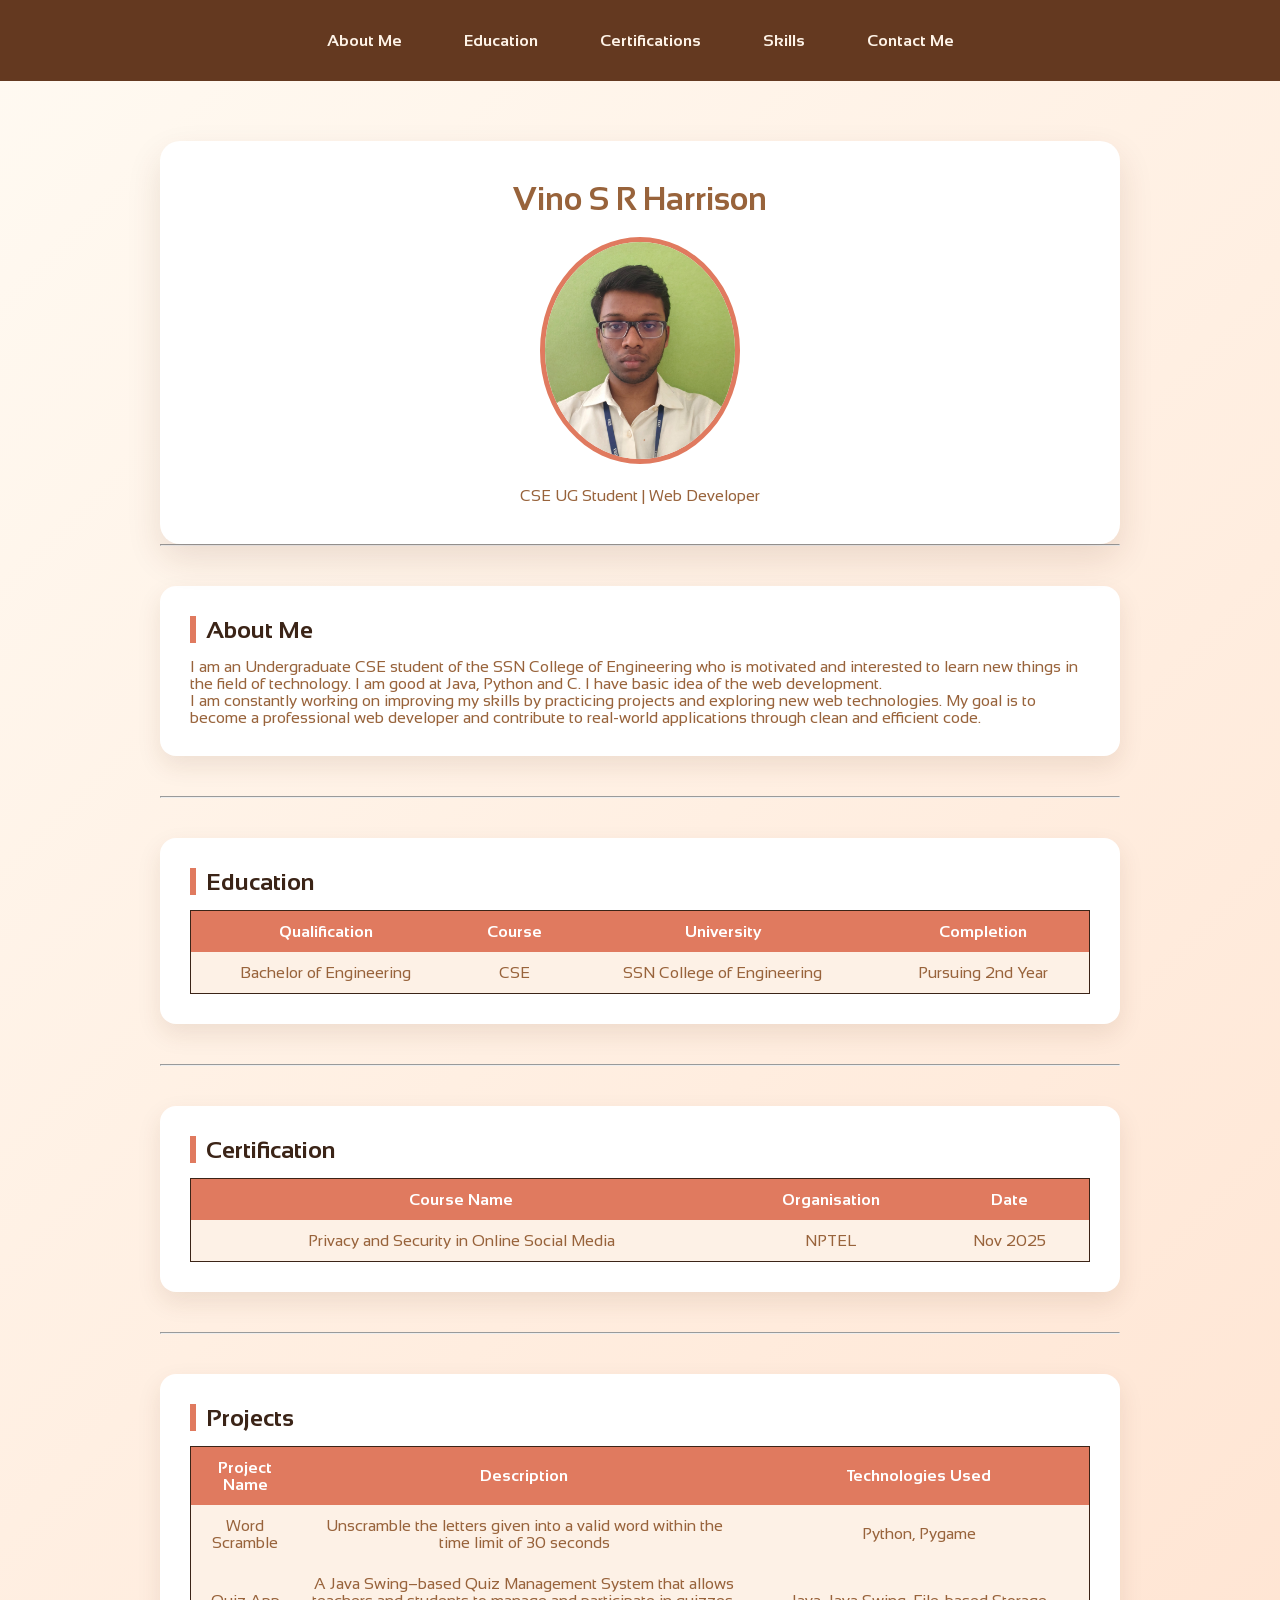
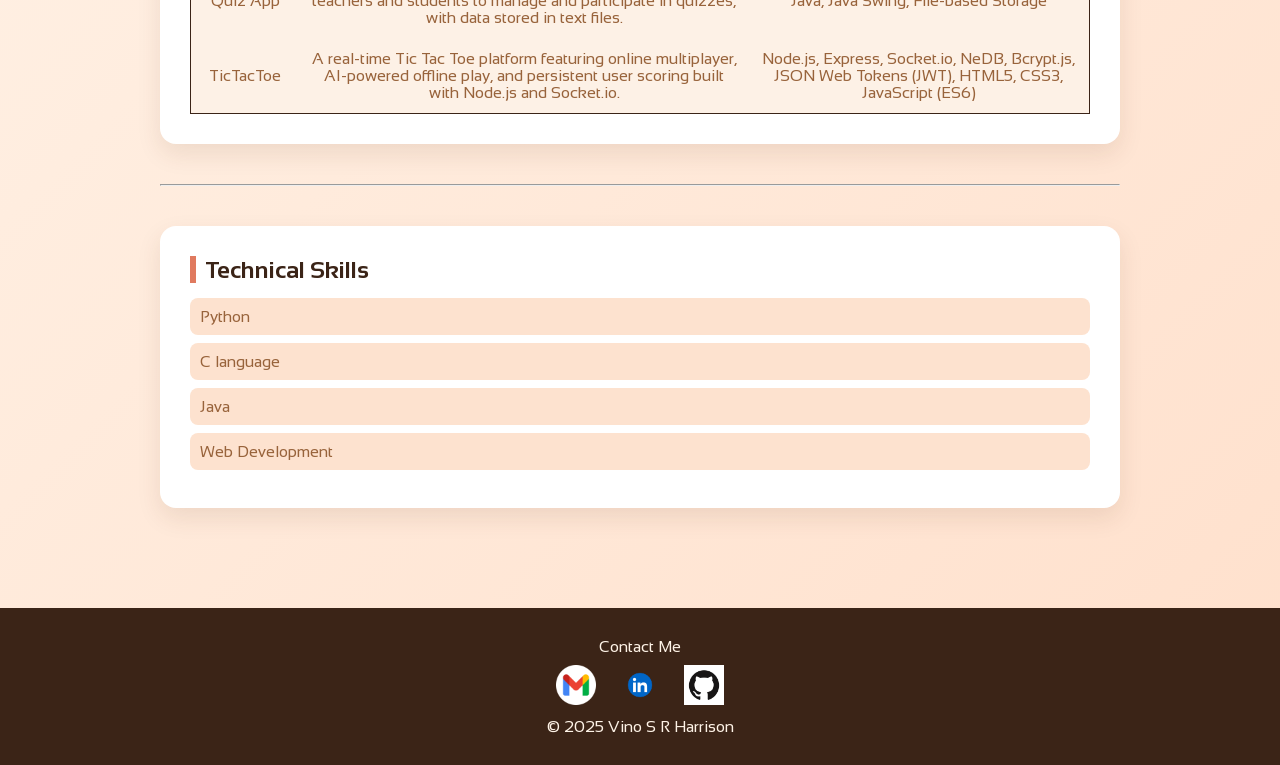
<file: index.html>
<!DOCTYPE html>
<html>

<head>
  <title>Portfolio</title>

  <link rel="stylesheet" href="./css/styles.css" />

  <link rel="preconnect" href="https://fonts.googleapis.com" />
  <link rel="preconnect" href="https://fonts.gstatic.com" crossorigin />
  <link href="https://fonts.googleapis.com/css2?family=Sansation&display=swap" rel="stylesheet" />
</head>

<body class="sansation-regular">
  <header>
    <nav align="center">
      <li><a href="#About">About Me</a></li>
      <li><a href="#Edu">Education</a></li>
      <li><a href="#Certification">Certifications</a></li>
      <li><a href="#Skills">Skills</a></li>
      <li><a href="contact.html">Contact Me</a></li>
    </nav>
  </header>

  <main>
    <div id="Official">
      <h1>Vino S R Harrison</h1>
      <img src="./images/photo.jpeg" alt="image of Vino" width="200" />
      <p>CSE UG Student | Web Developer</p>
    </div>

    <hr />
    <div id="fade">
      <div id="About">
        <h2>About Me</h2>
        <p>
          I am an Undergraduate CSE student of the SSN College of Engineering who is motivated and interested to learn
          new things in the field of technology. I am good at Java, Python and C. I have basic idea of the web
          development.</br>I am constantly working on improving my skills by practicing projects and exploring new web
          technologies. My goal is to become a professional web developer and contribute to real-world applications
          through clean and efficient code.
        </p>
      </div>

      <hr />

      <section id="Edu">
        <h2>Education</h2>

        <div class="table-container">
          <table>
            <tr>
              <th>Qualification</th>
              <th>Course</th>
              <th>University</th>
              <th>Completion</th>
            </tr>
            <tr>
              <td>Bachelor of Engineering</td>
              <td>CSE</td>
              <td>SSN College of Engineering</td>
              <td>Pursuing 2nd Year</td>
            </tr>
          </table>
        </div>
      </section>

      <hr />

      <section id="Certification">
        <h2>Certification</h2>

        <div class="table-container">
          <table>
            <tr>
              <th>Course Name</th>
              <th>Organisation</th>
              <th>Date</th>
            </tr>
            <tr>
              <td>Privacy and Security in Online Social Media</td>
              <td>NPTEL</td>
              <td>Nov 2025</td>
            </tr>
          </table>
        </div>
      </section>

      <hr />

      <section id="Projects">
        <h2>Projects</h2>

        <div class="table-container">
          <table>
            <tr>
              <th>Project Name</th>
              <th>Description</th>
              <th>Technologies Used</th>
            </tr>
            <tr>
              <td><a href ="https://github.com/VinoSRHarrison/word-scramble-game">Word Scramble</a></td>
              <td>Unscramble the letters given into a valid word within the time limit of 30 seconds</td>
              <td>Python, Pygame</td>

            </tr>
            <tr>
              <td><a href="https://github.com/VinoSRHarrison/Java-QuizApp">Quiz App</a></td>
              <td>A Java Swing–based Quiz Management System that allows teachers and students to manage and
                participate
                in quizzes, with data stored in text files.</td>
              <td>Java, Java Swing, File-based Storage</td>
            </tr>
            <tr>
              <td><a href="https://github.com/VinoSRHarrison/tictactoe-webgame">TicTacToe</a></td>
              <td>A real-time Tic Tac Toe platform featuring online multiplayer, AI-powered offline play, and persistent user scoring built with Node.js and Socket.io.</td>
              <td>Node.js, Express, Socket.io, NeDB, Bcrypt.js, JSON Web Tokens (JWT), HTML5, CSS3, JavaScript (ES6)</td>
            </tr>
          </table>
        </div>
      </section>

      <hr />

      <section id="Skills">
        <h2>Technical Skills</h2>
        <ul>
          <li>Python</li>
          <li>C language</li>
          <li>Java</li>
          <li>Web Development</li>
        </ul>
      </section>


    </div>

  </main>

  <footer>
    <p>Contact Me</p>
    <a href="mailto:vino2410181@gmail.com"><img src="./images/google.png" width="40" /></a>
    <a href="https://www.linkedin.com/in/vino-s-r-harrison-9b36a5330"><img src="./images/linkedin.png" width="40" /></a>
    <a href="https://github.com/VinoSRHarrison"><img src="./images/github.png" width="40" /></a>
    <p>&copy; 2025 Vino S R Harrison</p>
  </footer>
</body>

</html>
</file>
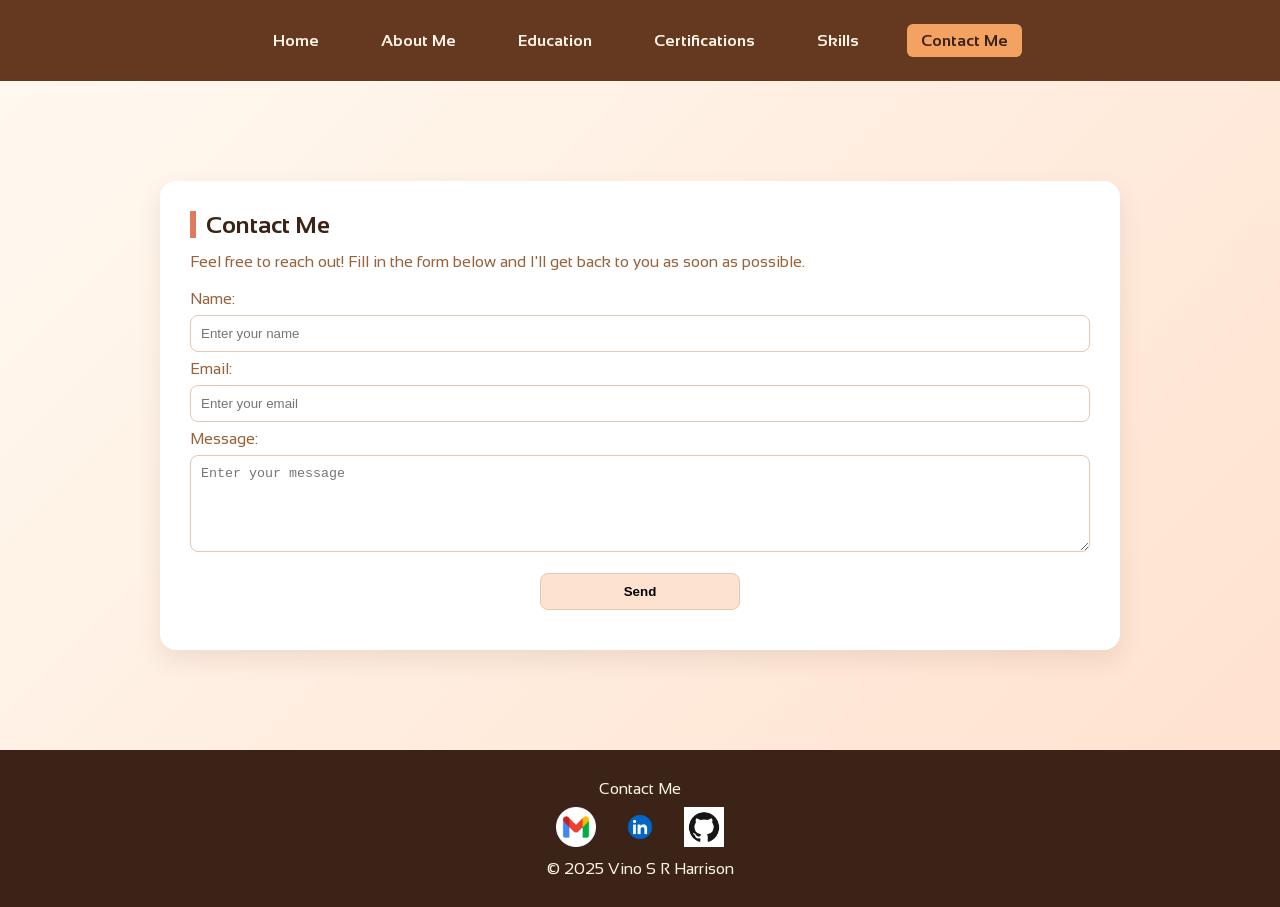
<file: contact.html>
<!DOCTYPE html>
<html>

<head>
  <title>Contact Me - Vino S R Harrison</title>

  <link rel="stylesheet" href="./css/styles.css" />

  <link rel="preconnect" href="https://fonts.googleapis.com" />
  <link rel="preconnect" href="https://fonts.gstatic.com" crossorigin />
  <link href="https://fonts.googleapis.com/css2?family=Sansation&display=swap" rel="stylesheet" />
</head>

<body class="sansation-regular">
  <header>
    <nav align="center">
      <li><a href="index.html">Home</a></li>
      <li><a href="index.html#About">About Me</a></li>
      <li><a href="index.html#Edu">Education</a></li>
      <li><a href="index.html#Certification">Certifications</a></li>
      <li><a href="index.html#Skills">Skills</a></li>
      <li><a href="contact.html" style="background: #f4a261; color: #3b2417; border-radius: 6px;">Contact Me</a></li>
    </nav>
  </header>

  <main>
    <div id="fade">
      <section id="Contact">
        <h2>Contact Me</h2>
        <p style="margin-bottom: 20px;">Feel free to reach out! Fill in the form below and I'll get back to you as soon
          as possible.</p>

        <form action="https://formspree.io/f/mgonkjvk" method="POST">
          <label>Name:</label>
          <input type="text" name="name" placeholder="Enter your name" required />

          <label>Email:</label>
          <input type="email" name="email" placeholder="Enter your email" required />

          <label>Message:</label>
          <textarea rows="5" name="message" placeholder="Enter your message" required></textarea>

          <input type="submit" value="Send" />
        </form>
      </section>
    </div>
  </main>

  <footer>
    <p>Contact Me</p>
    <a href="mailto:vino2410181@gmail.com"><img src="./images/google.png" width="40" /></a>
    <a href="#"><img src="./images/linkedin.png" width="40" /></a>
    <a href="#"><img src="./images/github.png" width="40" /></a>
    <p>&copy; 2025 Vino S R Harrison</p>
  </footer>
</body>

</html>
</file>
<file: css/styles.css>
* {
  box-sizing: border-box;
  margin: 0;
  padding: 0;
}

body {
  font-family: "Sansation", sans-serif;
  background: linear-gradient(135deg, #fffaf2, #ffe0cc);
  color: #98633b;
  overflow-x: auto; /* allows scroll instead of breaking */
}

/* Header */
header {
  background: #643920;
  padding: 20px 0;
}

nav li {
  display: inline-flex;
  margin: 4px 15px;
}

nav a {
  color: #fef3e7;
  text-decoration: none;
  font-weight: 700;
  padding: 8px 14px;
  border-radius: 6px;
  transition: 0.3s;
}

nav a:hover {
  background: #f4a261;
  color: #3b2417;
}

/* Main container */
main {
  max-width: 1000px;
  min-width: 900px; /* prevents over shrinking */
  margin: 40px auto;
  padding: 20px;
}

/* Profile Card */
#Official {
  animation: ZoomIn 1s ease forwards;
  text-align: center;
  padding: 40px;
  background: white;
  border-radius: 20px;
  box-shadow: 0 15px 35px rgba(90,45,20,0.12);
}

#Official img {
  border-radius: 50%;
  border: 5px solid #e07a5f;
  margin: 20px 0;
  transition: transform 0.4s;
}

#Official img:hover {
  transform: scale(1.1);
}

/* Sections */
#fade{
  animation:FadeUp 1s ease;
}
section, #About {
  background: white;
  padding: 30px;
  margin: 40px 0;
  border-radius: 16px;
  box-shadow: 0 10px 25px rgba(90,45,20,0.1);
  transition: transform 0.3s;
}

section:hover, #About:hover {
  transform: translateY(-6px);
}

h2 {
  border-left: 6px solid #e07a5f;
  padding-left: 10px;
  margin-bottom: 15px;
  color: #3b2417;
}

/* Tables */
.table-container {
  width: 100%;
  overflow-x: auto;
}

table {
  width: 100%;
  min-width: 800px;
  border-collapse: collapse;
  border:1px solid #3b2417;
}

th, td {
  padding: 12px;
  text-align: center;
}

th {
  background: #e07a5f;
  color: #fff;
}

td {
  background: #fdf1e6;
}

td a {
  color: #98633b;
  text-decoration: none;
}

td a:hover {
  text-decoration: underline;
}

/* Skills */
ul {
  list-style:none;
}

ul li {
  background: #fde2cf;
  margin: 8px 0;
  padding: 10px;
  border-radius: 8px;
  transition: transform 0.3s;
}

ul li:hover {
  transform: translateX(10px);
}

/* Form */
input, textarea {
  width: 100%;
  padding: 10px;
  margin: 8px 0;
  border-radius: 8px;
  border: 1px solid #e6c7b2;
  transition: 0.2s ease;
}

input:focus,textarea:focus {
  outline:none;
  border-color: #eb7757;
  transform: scale(1.01);
}


input[type="submit"] {
  width: 200px;
  margin: 10px auto;
  display: block;
  background: #fde2cf;
  font-weight: bold;
  cursor: pointer;
  transition: 0.3s;
}

input[type="submit"]:hover {
  background: #e3ad86;
  transform: scale(1.1);
}

/* Footer */
footer {
  background: #3b2417;
  color: #fef3e7;
  text-align: center;
  padding: 30px;
}

footer img {
  margin: 10px;
  transition: transform 0.3s;
}

footer img:hover {
  transform: scale(1.2);
}

@keyframes FadeUp {
  from{
    opacity: 0;
    transform:translateY(30px)
  }
  to{
    opacity: 1;
    transform:translateY(0px)
  }
}

@keyframes ZoomIn {
  from{
    opacity: 0;
    transform:scale(0.9)
  }
  to{
    opacity: 1;
    transform:scale(1)
  }
}
</file>
